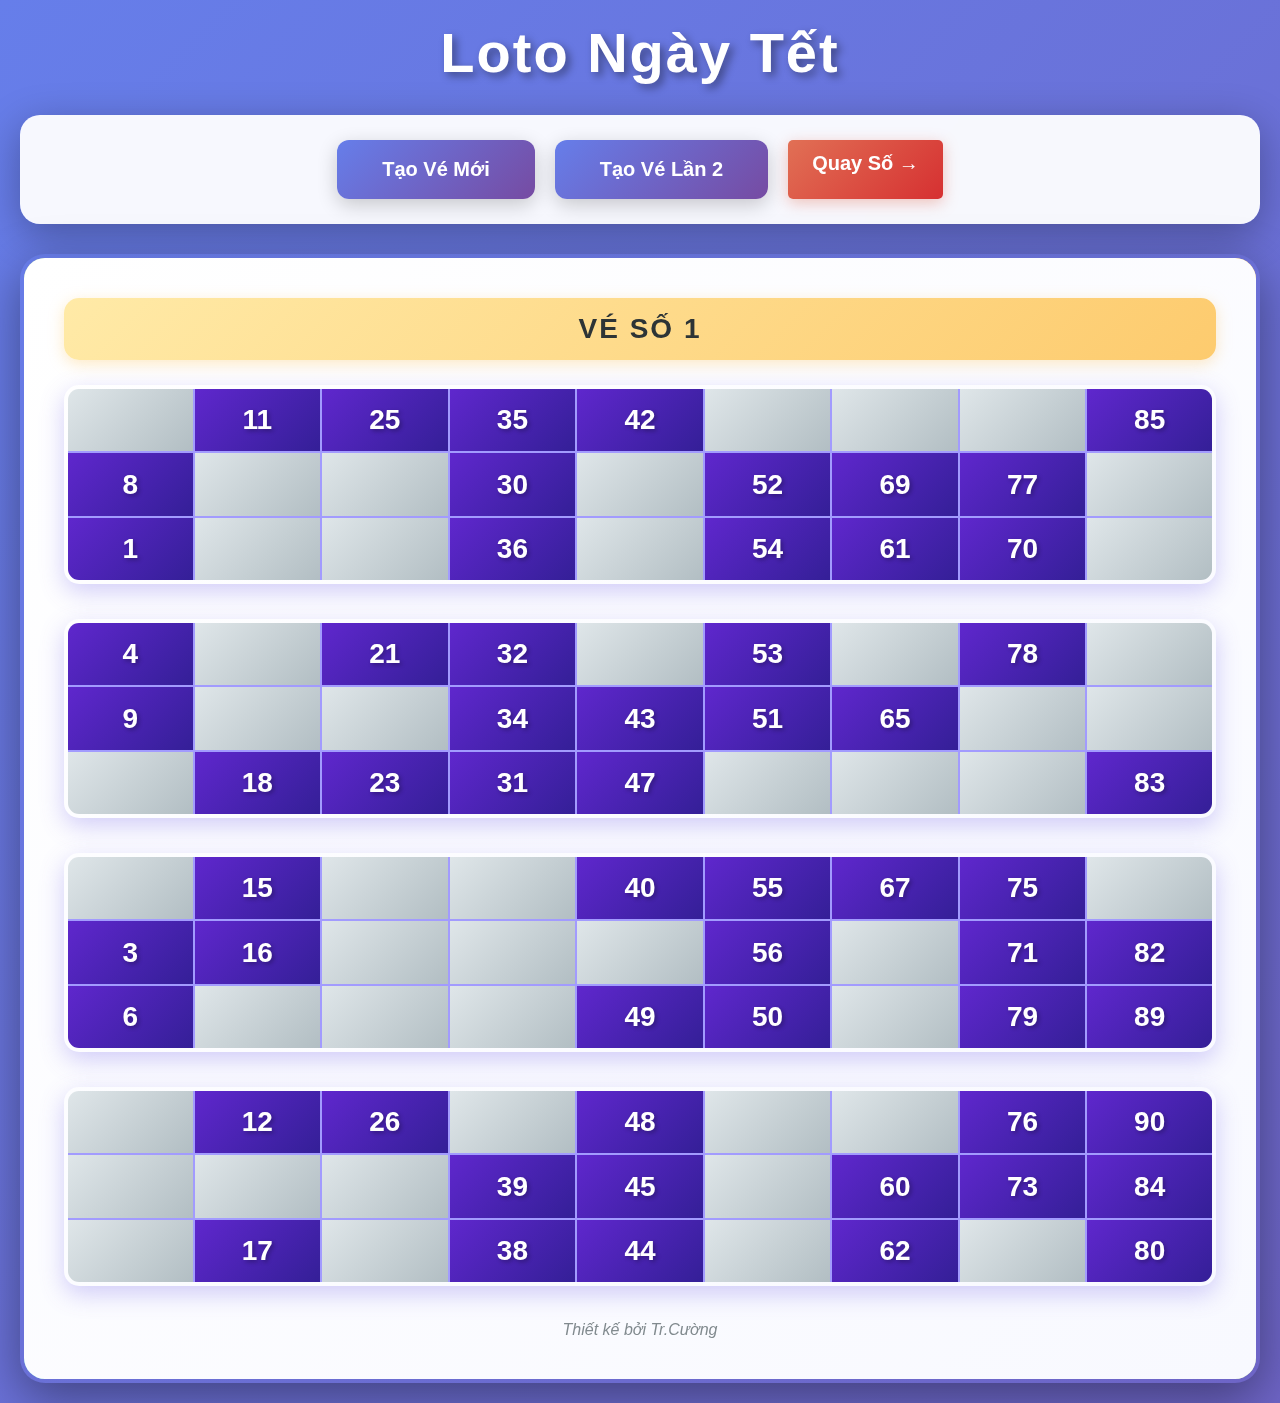
<file: index.html>
<!DOCTYPE html>
<html lang="vi">
<head>
    <meta charset="UTF-8">
    <meta name="viewport" content="width=device-width, initial-scale=1.0">
    <title>Loto Ngày Tết</title>
    <link rel="stylesheet" href="style.css">
</head>
<body>
    <div class="container">
        <h1>Loto Ngày Tết</h1>
        
        <div class="controls">
            <button onclick="generateCard()">Tạo Vé Mới</button>
            <button onclick="generateSecondCard()">Tạo Vé Lần 2</button>
            <a href="quay-so.html" style="padding: 12px 24px; background: linear-gradient(135deg, #e17055 0%, #d63031 100%); color: white; text-decoration: none; border-radius: 5px; font-weight: bold; box-shadow: 0 4px 15px rgba(225, 112, 85, 0.4); transition: all 0.3s;">Quay Số →</a>
        </div>

        <div class="cards-container">
            <div id="lotoCard" class="loto-card">
                <div class="card-header">Vé Số 1</div>
                <div class="card-section">
                    <table class="loto-table" id="table1"></table>
                </div>

                <div class="card-section">
                    <table class="loto-table" id="table2"></table>
                </div>

                <div class="card-section">
                    <table class="loto-table" id="table3"></table>
                </div>

                <div class="card-section">
                    <table class="loto-table" id="table4"></table>
                </div>
                
                <div class="designer-credit">Thiết kế bởi Tr.Cường</div>
            </div>

            <div id="lotoCard2" class="loto-card" style="display: none;">
                <div class="card-header">Vé Số 2</div>
                <div class="card-section">
                    <table class="loto-table" id="table5"></table>
                </div>

                <div class="card-section">
                    <table class="loto-table" id="table6"></table>
                </div>

                <div class="card-section">
                    <table class="loto-table" id="table7"></table>
                </div>

                <div class="card-section">
                    <table class="loto-table" id="table8"></table>
                </div>
                
                <div class="designer-credit">Thiết kế bởi Tr.Cường</div>
            </div>
        </div>
    </div>

    <script src="script.js"></script>
</body>
</html>
</file>
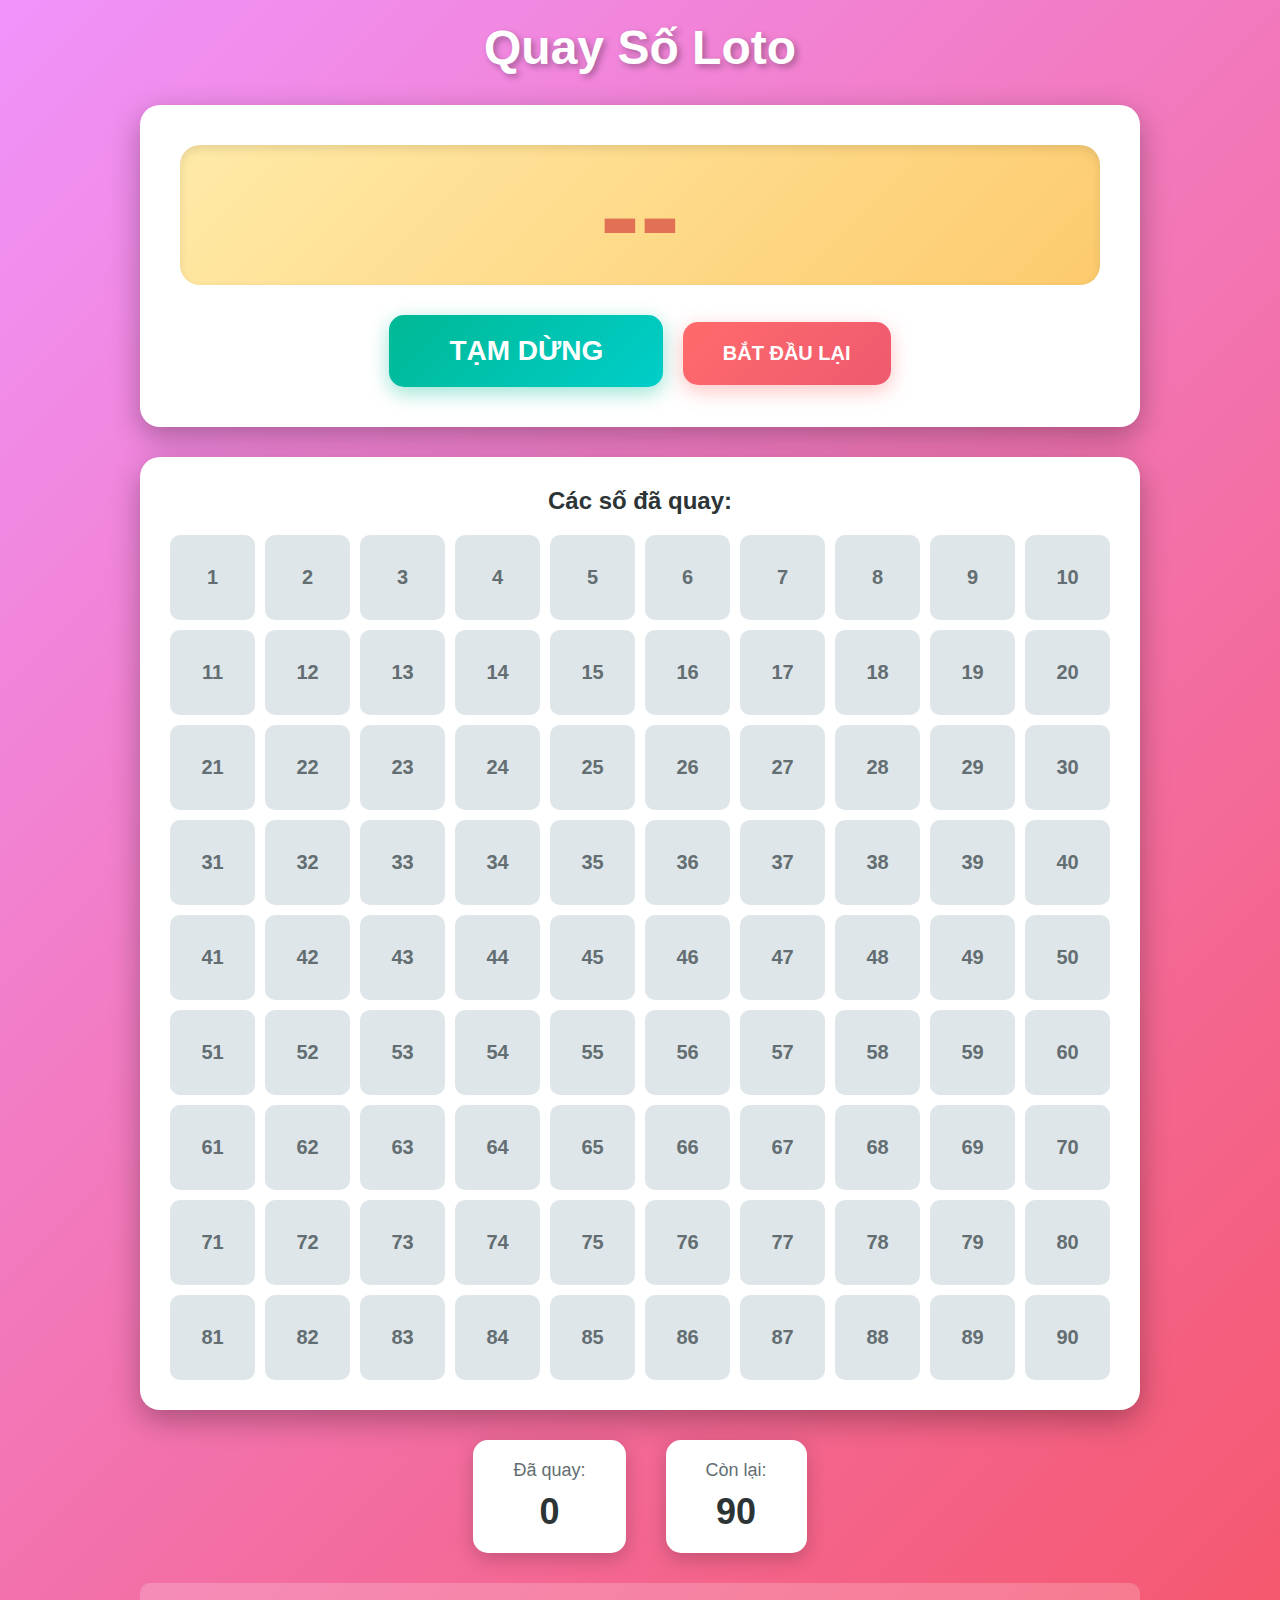
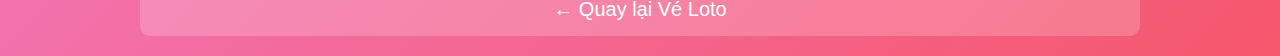
<file: quay-so.html>
<!DOCTYPE html>
<html lang="vi">
<head>
    <meta charset="UTF-8">
    <meta name="viewport" content="width=device-width, initial-scale=1.0">
    <title>Quay Số Loto</title>
    <link rel="stylesheet" href="quay-so.css">
</head>
<body>
    <div class="container">
        <h1>Quay Số Loto</h1>
        
        <div class="main-display">
            <div class="current-number" id="currentNumber">--</div>
            <button class="btn-quay" id="btnToggleAuto" onclick="toggleAutoPlay()">TẠM DỪNG</button>
            <button class="btn-reset" onclick="resetGame()">BẮT ĐẦU LẠI</button>
        </div>

        <div class="number-grid">
            <div class="grid-title">Các số đã quay:</div>
            <div class="grid-container" id="numberGrid"></div>
        </div>

        <div class="stats">
            <div class="stat-item">
                <span class="stat-label">Đã quay:</span>
                <span class="stat-value" id="countDrawn">0</span>
            </div>
            <div class="stat-item">
                <span class="stat-label">Còn lại:</span>
                <span class="stat-value" id="countRemaining">90</span>
            </div>
        </div>

        <a href="index.html" class="link-back">← Quay lại Vé Loto</a>
    </div>

    <script src="quay-so.js"></script>
</body>
</html>
</file>
<file: style.css>
* {
    margin: 0;
    padding: 0;
    box-sizing: border-box;
}

body {
    font-family: 'Segoe UI', Tahoma, Geneva, Verdana, sans-serif;
    background: linear-gradient(135deg, #667eea 0%, #764ba2 50%, #f093fb 100%);
    min-height: 100vh;
    padding: 20px;
    animation: gradientShift 15s ease infinite;
    background-size: 400% 400%;
}

@keyframes gradientShift {
    0% { background-position: 0% 50%; }
    50% { background-position: 100% 50%; }
    100% { background-position: 0% 50%; }
}

.container {
    max-width: 1800px;
    margin: 0 auto;
}

.cards-container {
    display: grid;
    grid-template-columns: 1fr;
    gap: 30px;
}

@media (min-width: 1400px) {
    .cards-container {
        grid-template-columns: 1fr 1fr;
    }
}

.card-header {
    text-align: center;
    font-size: 28px;
    font-weight: 900;
    color: #2d3436;
    margin-bottom: 25px;
    padding: 15px;
    background: linear-gradient(135deg, #ffeaa7 0%, #fdcb6e 100%);
    border-radius: 15px;
    box-shadow: 0 4px 15px rgba(253, 203, 110, 0.4);
    text-transform: uppercase;
    letter-spacing: 2px;
}

h1 {
    text-align: center;
    color: white;
    margin-bottom: 30px;
    font-size: 56px;
    text-shadow: 4px 4px 8px rgba(0,0,0,0.4);
    font-weight: 900;
    letter-spacing: 2px;
    animation: titleGlow 3s ease-in-out infinite;
}

@keyframes titleGlow {
    0%, 100% { text-shadow: 4px 4px 8px rgba(0,0,0,0.4), 0 0 20px rgba(255,255,255,0.3); }
    50% { text-shadow: 4px 4px 8px rgba(0,0,0,0.4), 0 0 40px rgba(255,255,255,0.6); }
}

.controls {
    background: rgba(255, 255, 255, 0.95);
    padding: 25px;
    border-radius: 20px;
    margin-bottom: 30px;
    display: flex;
    justify-content: center;
    gap: 20px;
    box-shadow: 0 10px 40px rgba(0,0,0,0.3);
    backdrop-filter: blur(10px);
}

.controls button,
.controls a {
    padding: 18px 45px;
    font-size: 20px;
    font-weight: bold;
    border: none;
    border-radius: 12px;
    cursor: pointer;
    transition: all 0.3s ease;
    text-decoration: none;
    display: inline-block;
    text-align: center;
    box-shadow: 0 6px 20px rgba(0,0,0,0.2);
}

.controls button {
    background: linear-gradient(135deg, #667eea 0%, #764ba2 100%);
    color: white;
}

.controls button:hover {
    transform: translateY(-3px) scale(1.05);
    box-shadow: 0 10px 30px rgba(102, 126, 234, 0.5);
}

.controls a {
    background: linear-gradient(135deg, #f093fb 0%, #f5576c 100%);
    color: white;
}

.controls a:hover {
    transform: translateY(-3px) scale(1.05);
    box-shadow: 0 10px 30px rgba(240, 147, 251, 0.5);
}

.loto-card {
    background: linear-gradient(135deg, #ffffff 0%, #f8f9ff 100%);
    padding: 40px;
    border-radius: 25px;
    box-shadow: 0 15px 50px rgba(0,0,0,0.4);
    border: 4px solid transparent;
    background-clip: padding-box;
    position: relative;
    overflow: hidden;
}

.loto-card::before {
    content: '';
    position: absolute;
    top: -4px;
    left: -4px;
    right: -4px;
    bottom: -4px;
    background: linear-gradient(45deg, #ff6b6b, #4ecdc4, #45b7d1, #f7b731, #5f27cd, #ff6b6b);
    border-radius: 25px;
    z-index: -1;
    background-size: 400% 400%;
    animation: borderGlow 4s ease infinite;
}

@keyframes borderGlow {
    0%, 100% { background-position: 0% 50%; }
    50% { background-position: 100% 50%; }
}

.card-section {
    margin-bottom: 35px;
}

.section-title {
    background: linear-gradient(135deg, #f093fb 0%, #f5576c 100%);
    -webkit-background-clip: text;
    -webkit-text-fill-color: transparent;
    background-clip: text;
    font-size: 20px;
    margin-bottom: 12px;
    font-weight: 900;
    text-transform: uppercase;
    letter-spacing: 1px;
}

.loto-table {
    width: 100%;
    border-collapse: collapse;
    border: 4px solid #6c5ce7;
    border-radius: 15px;
    overflow: hidden;
    table-layout: fixed;
    box-shadow: 0 8px 25px rgba(108, 92, 231, 0.3);
}

.loto-table td {
    border: 2px solid #a29bfe;
    padding: 0;
    text-align: center;
    font-size: 28px;
    font-weight: 900;
    width: 11.11%;
    height: 65px;
    transition: all 0.3s ease;
    position: relative;
    vertical-align: middle;
}

.loto-table td:not(.empty) {
    background: linear-gradient(135deg, #74b9ff 0%, #a29bfe 100%);
    color: #2d3436;
    text-shadow: 1px 1px 3px rgba(255,255,255,0.7);
    cursor: pointer;
}

.loto-table td:not(.empty):hover {
    transform: scale(1.15);
    z-index: 10;
    box-shadow: 0 8px 25px rgba(108, 92, 231, 0.6);
}

.loto-table td.empty {
    background: linear-gradient(135deg, #dfe6e9 0%, #b2bec3 100%);
}

/* Màu sắc cho các vé - sẽ được chọn ngẫu nhiên */
.loto-card.color-red .loto-table td:not(.empty) {
    background: linear-gradient(135deg, #ff6b6b 0%, #ee5a6f 100%);
    color: white;
    text-shadow: 2px 2px 4px rgba(0,0,0,0.3);
}

.loto-card.color-green .loto-table td:not(.empty) {
    background: linear-gradient(135deg, #4ecdc4 0%, #44a08d 100%);
    color: white;
    text-shadow: 2px 2px 4px rgba(0,0,0,0.3);
}

.loto-card.color-yellow .loto-table td:not(.empty) {
    background: linear-gradient(135deg, #f7b731 0%, #f39c12 100%);
    color: white;
    text-shadow: 2px 2px 4px rgba(0,0,0,0.3);
}

.loto-card.color-purple .loto-table td:not(.empty) {
    background: linear-gradient(135deg, #5f27cd 0%, #341f97 100%);
    color: white;
    text-shadow: 2px 2px 4px rgba(0,0,0,0.3);
}

.loto-card.color-blue .loto-table td:not(.empty) {
    background: linear-gradient(135deg, #74b9ff 0%, #0984e3 100%);
    color: white;
    text-shadow: 2px 2px 4px rgba(0,0,0,0.3);
}

.loto-card.color-pink .loto-table td:not(.empty) {
    background: linear-gradient(135deg, #fd79a8 0%, #e84393 100%);
    color: white;
    text-shadow: 2px 2px 4px rgba(0,0,0,0.3);
}

.loto-card.color-orange .loto-table td:not(.empty) {
    background: linear-gradient(135deg, #ff7675 0%, #d63031 100%);
    color: white;
    text-shadow: 2px 2px 4px rgba(0,0,0,0.3);
}

/* Ô được đánh dấu */
.loto-table td.marked {
    background: linear-gradient(135deg, #00b894 0%, #00cec9 100%) !important;
    color: white !important;
    position: relative;
    animation: markPulse 0.3s ease;
}

@keyframes markPulse {
    0% { transform: scale(1); }
    50% { transform: scale(1.2); }
    100% { transform: scale(1); }
}

.loto-table td.marked::after {
    content: '✓';
    position: absolute;
    top: 8px;
    right: 8px;
    font-size: 20px;
    font-weight: bold;
    color: white;
    text-shadow: 2px 2px 4px rgba(0,0,0,0.5);
}

/* Hàng thắng */
.loto-table tr.win {
    animation: winAnimation 0.6s ease;
}

.loto-table tr.win td:not(.empty) {
    background: linear-gradient(135deg, #fdcb6e 0%, #e17055 100%) !important;
    color: white !important;
    box-shadow: 0 0 30px rgba(253, 203, 110, 0.9);
    animation: winGlow 1s ease infinite;
}

@keyframes winAnimation {
    0%, 100% { transform: scale(1); }
    50% { transform: scale(1.05); }
}

@keyframes winGlow {
    0%, 100% { box-shadow: 0 0 30px rgba(253, 203, 110, 0.9); }
    50% { box-shadow: 0 0 50px rgba(253, 203, 110, 1); }
}

/* Thông báo thắng */
.win-message {
    position: fixed;
    top: 50%;
    left: 50%;
    transform: translate(-50%, -50%);
    background: linear-gradient(135deg, #fdcb6e 0%, #e17055 100%);
    color: white;
    padding: 50px 80px;
    border-radius: 30px;
    font-size: 48px;
    font-weight: 900;
    box-shadow: 0 15px 60px rgba(0,0,0,0.5);
    z-index: 1000;
    animation: popIn 0.4s ease;
    text-align: center;
    border: 5px solid white;
}

@keyframes popIn {
    0% { transform: translate(-50%, -50%) scale(0) rotate(-180deg); }
    100% { transform: translate(-50%, -50%) scale(1) rotate(0deg); }
}

@media print {
    body {
        background: white;
        padding: 0;
    }
    
    .controls {
        display: none;
    }
    
    h1 {
        display: none;
    }
    
    .loto-card {
        box-shadow: none;
        page-break-after: always;
    }
}

@media (max-width: 768px) {
    body {
        padding: 10px;
    }
    
    h1 {
        font-size: 28px;
        margin-bottom: 15px;
    }
    
    .controls {
        flex-direction: column;
        padding: 15px;
        gap: 10px;
        margin-bottom: 15px;
    }
    
    .controls button,
    .controls a {
        padding: 12px 30px;
        font-size: 16px;
    }
    
    .cards-container {
        grid-template-columns: 1fr;
    }
    
    .card-header {
        font-size: 20px;
        padding: 10px;
        margin-bottom: 15px;
    }
    
    .loto-card {
        padding: 15px;
        border-radius: 15px;
    }
    
    .card-section {
        margin-bottom: 15px;
    }
    
    .loto-table {
        border: 2px solid #6c5ce7;
    }
    
    .loto-table td {
        font-size: 16px;
        height: 35px;
        border: 1px solid #a29bfe;
    }
    
    .loto-table td.marked::after {
        font-size: 14px;
        top: 4px;
        right: 4px;
    }
    
    .win-message {
        padding: 30px 40px;
        font-size: 28px;
        border: 3px solid white;
    }
    
    .designer-credit {
        font-size: 12px;
        margin-top: 10px;
    }
}


.designer-credit {
    text-align: center;
    margin-top: 20px;
    font-size: 16px;
    color: #636e72;
    font-style: italic;
    opacity: 0.8;
}
</file>
<file: quay-so.css>
* {
    margin: 0;
    padding: 0;
    box-sizing: border-box;
}

body {
    font-family: Arial, sans-serif;
    background: linear-gradient(135deg, #f093fb 0%, #f5576c 50%, #4facfe 100%);
    min-height: 100vh;
    padding: 20px;
    animation: gradientShift 10s ease infinite;
    background-size: 200% 200%;
}

@keyframes gradientShift {
    0% { background-position: 0% 50%; }
    50% { background-position: 100% 50%; }
    100% { background-position: 0% 50%; }
}

.container {
    max-width: 1000px;
    margin: 0 auto;
}

h1 {
    text-align: center;
    color: white;
    margin-bottom: 30px;
    font-size: 48px;
    text-shadow: 3px 3px 6px rgba(0,0,0,0.3);
}

.main-display {
    background: white;
    padding: 40px;
    border-radius: 20px;
    box-shadow: 0 10px 30px rgba(0,0,0,0.3);
    text-align: center;
    margin-bottom: 30px;
}

.current-number {
    font-size: 120px;
    font-weight: bold;
    color: #e17055;
    margin-bottom: 30px;
    min-height: 140px;
    display: flex;
    align-items: center;
    justify-content: center;
    background: linear-gradient(135deg, #ffeaa7 0%, #fdcb6e 100%);
    border-radius: 20px;
    box-shadow: inset 0 4px 10px rgba(0,0,0,0.1);
    animation: pulse 2s ease infinite;
}

@keyframes pulse {
    0%, 100% { transform: scale(1); }
    50% { transform: scale(1.02); }
}

.current-number.spinning {
    animation: spin 0.1s linear infinite;
}

@keyframes spin {
    0% { transform: scale(1); }
    50% { transform: scale(1.1); }
    100% { transform: scale(1); }
}

.btn-quay {
    padding: 20px 60px;
    font-size: 28px;
    font-weight: bold;
    background: linear-gradient(135deg, #00b894 0%, #00cec9 100%);
    color: white;
    border: none;
    border-radius: 15px;
    cursor: pointer;
    box-shadow: 0 6px 20px rgba(0, 184, 148, 0.4);
    transition: all 0.3s;
    margin-right: 15px;
}

.btn-quay:hover:not(:disabled) {
    transform: translateY(-3px);
    box-shadow: 0 8px 25px rgba(0, 184, 148, 0.6);
}

.btn-quay:disabled {
    background: #b2bec3;
    cursor: not-allowed;
    box-shadow: none;
}

.btn-reset {
    padding: 20px 40px;
    font-size: 20px;
    font-weight: bold;
    background: linear-gradient(135deg, #ff6b6b 0%, #ee5a6f 100%);
    color: white;
    border: none;
    border-radius: 15px;
    cursor: pointer;
    box-shadow: 0 6px 20px rgba(255, 107, 107, 0.4);
    transition: all 0.3s;
}

.btn-reset:hover {
    transform: translateY(-3px);
    box-shadow: 0 8px 25px rgba(255, 107, 107, 0.6);
}

.number-grid {
    background: white;
    padding: 30px;
    border-radius: 20px;
    box-shadow: 0 10px 30px rgba(0,0,0,0.3);
    margin-bottom: 30px;
}

.grid-title {
    font-size: 24px;
    font-weight: bold;
    color: #2d3436;
    margin-bottom: 20px;
    text-align: center;
}

.grid-container {
    display: grid;
    grid-template-columns: repeat(10, 1fr);
    gap: 10px;
}

.number-cell {
    aspect-ratio: 1;
    display: flex;
    align-items: center;
    justify-content: center;
    font-size: 20px;
    font-weight: bold;
    border-radius: 10px;
    background: #dfe6e9;
    color: #636e72;
    transition: all 0.3s;
}

.number-cell.drawn {
    background: linear-gradient(135deg, #74b9ff 0%, #a29bfe 100%);
    color: white;
    transform: scale(1.1);
    box-shadow: 0 4px 15px rgba(116, 185, 255, 0.4);
}

.number-cell.latest {
    background: linear-gradient(135deg, #fdcb6e 0%, #e17055 100%);
    animation: highlight 0.5s ease;
}

@keyframes highlight {
    0%, 100% { transform: scale(1.1); }
    50% { transform: scale(1.3); }
}

.stats {
    display: flex;
    justify-content: center;
    gap: 40px;
    margin-bottom: 30px;
}

.stat-item {
    background: white;
    padding: 20px 40px;
    border-radius: 15px;
    box-shadow: 0 6px 20px rgba(0,0,0,0.2);
    text-align: center;
}

.stat-label {
    display: block;
    font-size: 18px;
    color: #636e72;
    margin-bottom: 10px;
}

.stat-value {
    display: block;
    font-size: 36px;
    font-weight: bold;
    color: #2d3436;
}

.link-back {
    display: block;
    text-align: center;
    color: white;
    font-size: 20px;
    text-decoration: none;
    padding: 15px;
    background: rgba(255,255,255,0.2);
    border-radius: 10px;
    transition: all 0.3s;
}

.link-back:hover {
    background: rgba(255,255,255,0.3);
    transform: translateY(-2px);
}

@media (max-width: 768px) {
    h1 {
        font-size: 32px;
    }
    
    .current-number {
        font-size: 80px;
        min-height: 100px;
    }
    
    .btn-quay {
        padding: 15px 40px;
        font-size: 20px;
    }
    
    .grid-container {
        grid-template-columns: repeat(5, 1fr);
    }
    
    .stats {
        flex-direction: column;
        gap: 15px;
    }
}


.btn-voice {
    padding: 20px 40px;
    font-size: 20px;
    font-weight: bold;
    background: linear-gradient(135deg, #a29bfe 0%, #6c5ce7 100%);
    color: white;
    border: none;
    border-radius: 15px;
    cursor: pointer;
    box-shadow: 0 6px 20px rgba(162, 155, 254, 0.4);
    transition: all 0.3s;
    margin-top: 15px;
}

.btn-voice:hover {
    transform: translateY(-3px);
    box-shadow: 0 8px 25px rgba(162, 155, 254, 0.6);
}

.number-cell.voice-highlight {
    background: linear-gradient(135deg, #00b894 0%, #00cec9 100%) !important;
    color: white !important;
    transform: scale(1.3) !important;
    box-shadow: 0 0 30px rgba(0, 184, 148, 0.8) !important;
    z-index: 100;
    animation: voicePulse 0.5s ease infinite;
}

@keyframes voicePulse {
    0%, 100% { box-shadow: 0 0 30px rgba(0, 184, 148, 0.8); }
    50% { box-shadow: 0 0 50px rgba(0, 184, 148, 1); }
}

.current-number.voice-active {
    background: linear-gradient(135deg, #00b894 0%, #00cec9 100%) !important;
    color: white !important;
    animation: voiceGlow 0.5s ease;
}

@keyframes voiceGlow {
    0%, 100% { transform: scale(1); }
    50% { transform: scale(1.05); }
}
</file>
